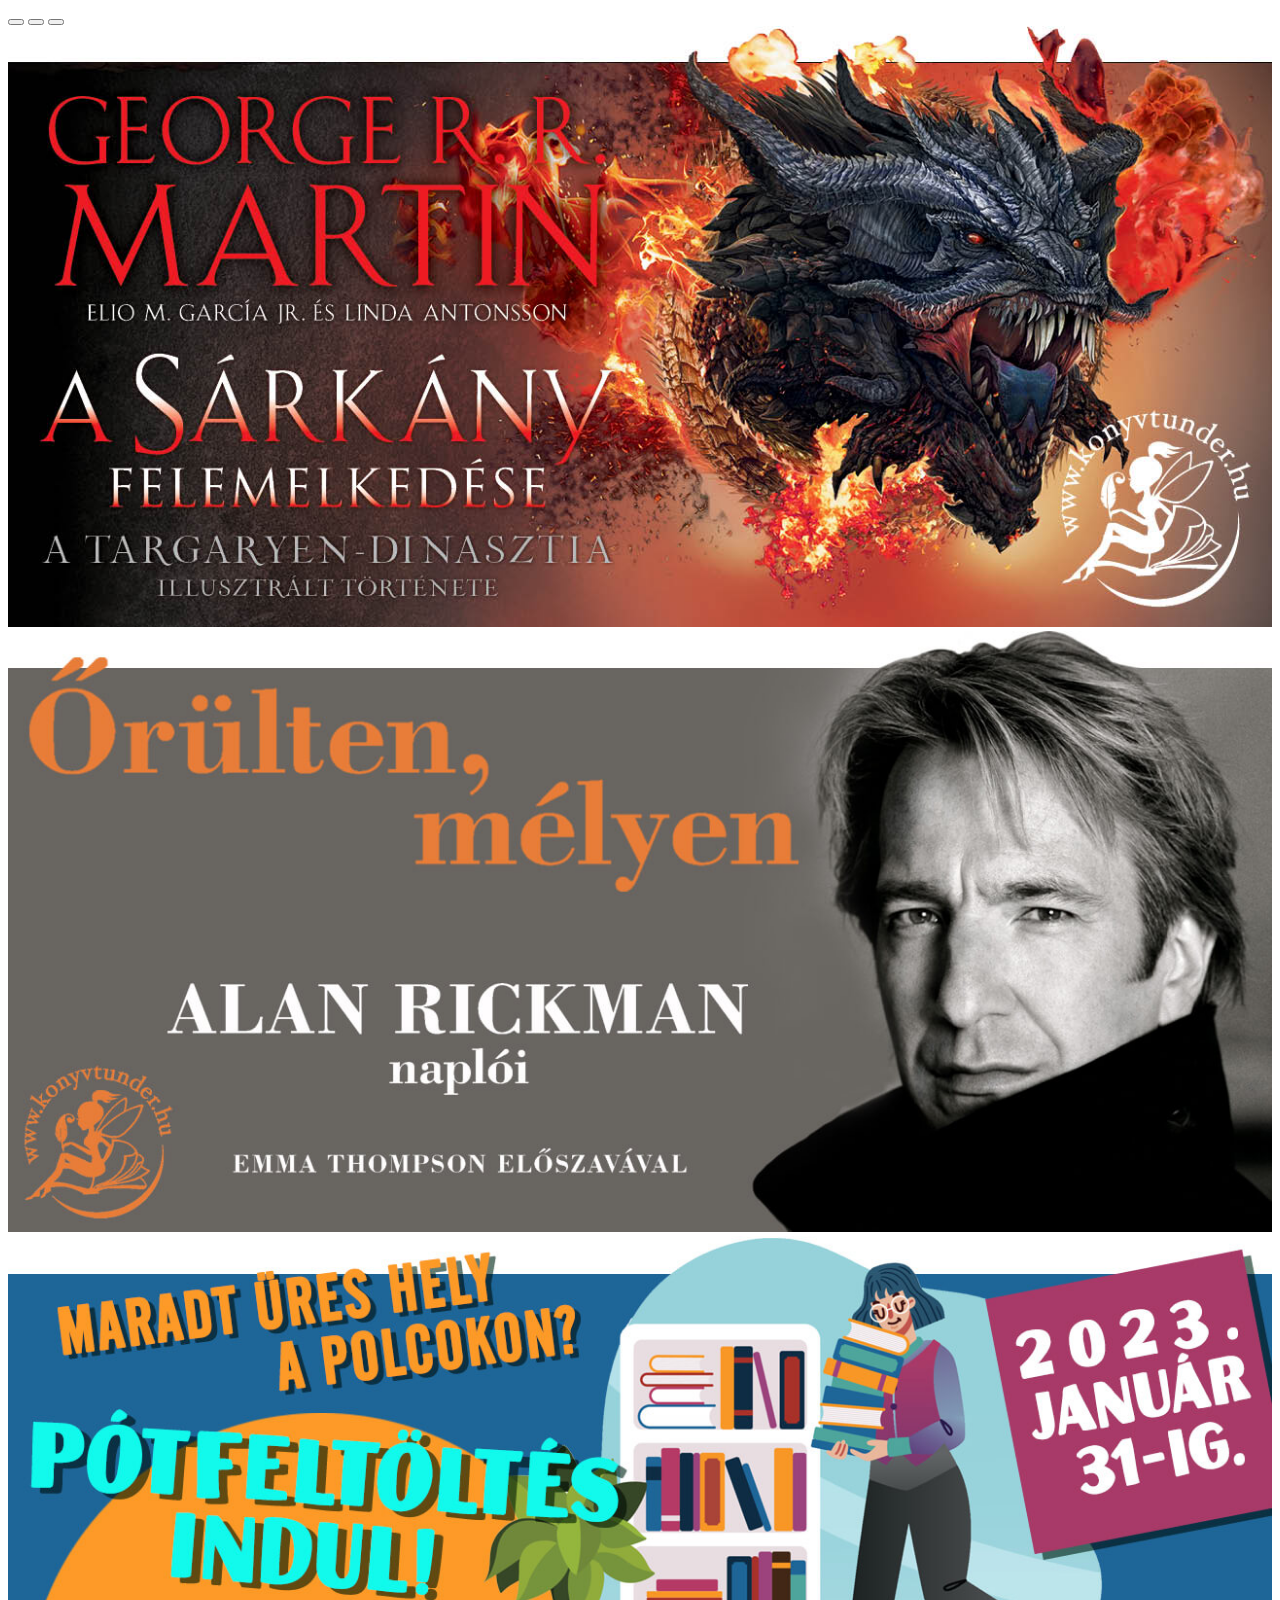
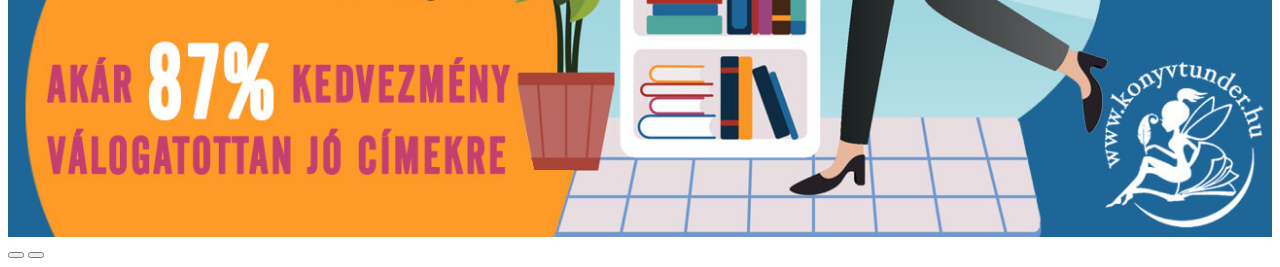
<file: index.html>
<!DOCTYPE html>
<html lang="en">
<head>
    <meta charset="UTF-8">
    <meta http-equiv="X-UA-Compatible" content="IE=edge">
    <meta name="viewport" content="width=device-width, initial-scale=1.0">
    <link rel="stylesheet"href="https://cdnjs.cloudflare.com/ajax/libs/font-awesome/6.2.1/css/all.min.css">
    <link href="https://cdn.jsdelivr.net/npm/bootstrap@5.3.0-alpha1/dist/css/bootstrap.min.css" rel="stylesheet" integrity="sha384-GLhlTQ8iRABdZLl6O3oVMWSktQOp6b7In1Zl3/Jr59b6EGGoI1aFkw7cmDA6j6gD" crossorigin="anonymous">
    <link rel="stylesheet" href="css/style.css">
    <script src="https://cdnjs.cloudflare.com/ajax/libs/jquery/3.6.1/jquery.min.js" integrity="sha512-aVKKRRi/Q/YV+4mjoKBsE4x3H+BkegoM/em46NNlCqNTmUYADjBbeNefNxYV7giUp0VxICtqdrbqU7iVaeZNXA==" crossorigin="anonymous" referrerpolicy="no-referrer"></script>
    <script src="js/common_functions.js"></script>
    <title>PA Book - Főoldal</title>
</head>
<body>

    <div id="user_navigation"></div>

    
    <div class=" container ">
        
        <div id="demo" class="carousel slide" data-bs-ride="carousel">        
            <div class="carousel-indicators">
            <button type="button" data-bs-target="#demo" data-bs-slide-to="0" class="active"></button>
            <button type="button" data-bs-target="#demo" data-bs-slide-to="1"></button>
            <button type="button" data-bs-target="#demo" data-bs-slide-to="2"></button>
            </div>        
            <div class="carousel-inner">
            <div class="carousel-item active">
                <img src="img/a-sarkany-felemelkedese-1300x618.jpg" alt="Los Angeles" class="d-block" style="width:100%">
            </div>
            <div class="carousel-item">
                <img src="img/orulten-melyen-1300x618.jpg" alt="Chicago" class="d-block" style="width:100%">
            </div>
            <div class="carousel-item">
                <img src="img/potfeltoltes-1300x618.jpg" alt="New York" class="d-block" style="width:100%">
            </div>
            </div>    
            <button class="carousel-control-prev" type="button" data-bs-target="#demo" data-bs-slide="prev">
            <span class="carousel-control-prev-icon"></span>
            </button>
            <button class="carousel-control-next" type="button" data-bs-target="#demo" data-bs-slide="next">
            <span class="carousel-control-next-icon"></span>
            </button>
        </div> 

    </div>       
    
        <div class="container">
            <div class="mt-5 row row-cols-1 row-cols-md-3 g-4" id="book_container"></div>
        </div>

    <div id="footer"></div>
   
    <script src="https://cdn.jsdelivr.net/npm/bootstrap@5.2.3/dist/js/bootstrap.bundle.min.js"></script>
    <script>
        $(document).ready(function() {
            get_book('main_page');
        });        
    
        $("#user_navigation").load("user_navigation.html");
        $("#footer").load("footer.html");
    </script> 

</body>
</html>
</file>
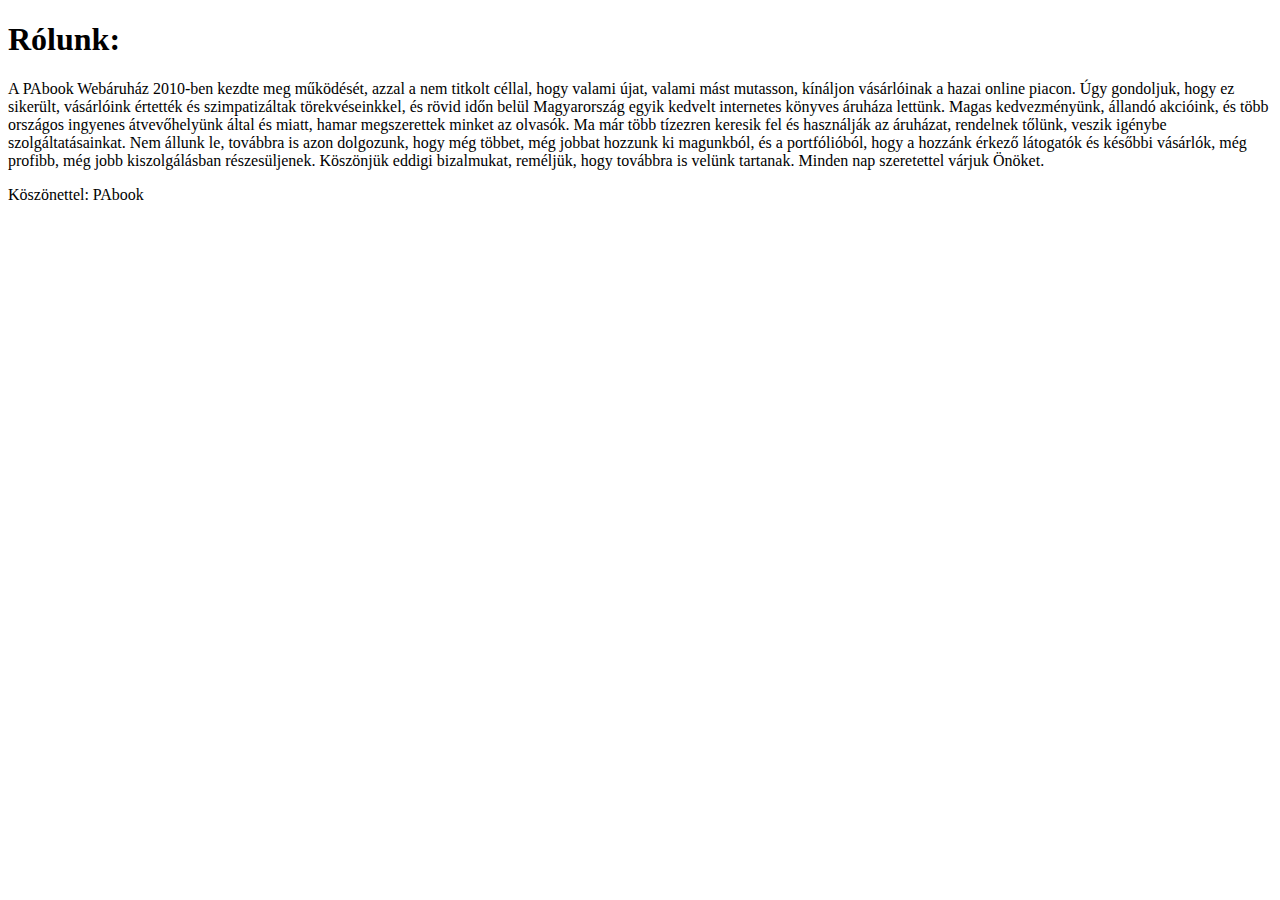
<file: about.html>
<!DOCTYPE html>
<html lang="en">
<head>
    <meta charset="UTF-8">
    <meta http-equiv="X-UA-Compatible" content="IE=edge">
    <meta name="viewport" content="width=device-width, initial-scale=1.0">
    <link rel="stylesheet"href="https://cdnjs.cloudflare.com/ajax/libs/font-awesome/6.2.1/css/all.min.css">
    <link href="https://cdn.jsdelivr.net/npm/bootstrap@5.3.0-alpha1/dist/css/bootstrap.min.css" rel="stylesheet" integrity="sha384-GLhlTQ8iRABdZLl6O3oVMWSktQOp6b7In1Zl3/Jr59b6EGGoI1aFkw7cmDA6j6gD" crossorigin="anonymous">
    <script src="https://cdnjs.cloudflare.com/ajax/libs/jquery/3.6.1/jquery.min.js" integrity="sha512-aVKKRRi/Q/YV+4mjoKBsE4x3H+BkegoM/em46NNlCqNTmUYADjBbeNefNxYV7giUp0VxICtqdrbqU7iVaeZNXA==" crossorigin="anonymous" referrerpolicy="no-referrer"></script>
    <script src="js/common_functions.js"></script>
    <title>PA Book - Rólunk</title>
</head>
<body>
    <div id="user_navigation"></div>

    <div class="container my-5 border border-2 rounded">
        <h1 class="my-3">Rólunk:</h1>
        <p>A PAbook Webáruház 2010-ben kezdte meg működését, azzal a nem titkolt céllal, hogy valami újat, valami mást mutasson, kínáljon vásárlóinak a hazai online piacon. Úgy gondoljuk, hogy ez sikerült, vásárlóink értették és szimpatizáltak törekvéseinkkel, és rövid időn belül Magyarország egyik kedvelt internetes könyves áruháza lettünk. Magas kedvezményünk, állandó akcióink, és több országos ingyenes átvevőhelyünk által és miatt, hamar megszerettek minket az olvasók. Ma már több tízezren keresik fel és használják az áruházat, rendelnek tőlünk, veszik igénybe szolgáltatásainkat. Nem állunk le, továbbra is azon dolgozunk, hogy még többet, még jobbat hozzunk ki magunkból, és a portfólióból, hogy a hozzánk érkező látogatók és későbbi vásárlók, még profibb, még jobb kiszolgálásban részesüljenek. Köszönjük eddigi bizalmukat, reméljük, hogy továbbra is velünk tartanak. Minden nap szeretettel várjuk Önöket.</p>
        <p class="mt-2 fst-italic">Köszönettel: PAbook</p>        
    </div>

    <div id="footer"></div>
   
    <script src="https://cdn.jsdelivr.net/npm/bootstrap@5.2.3/dist/js/bootstrap.bundle.min.js"></script>
    <script>
        $("#user_navigation").load("user_navigation.html");
        $("#footer").load("footer.html");
    </script> 
</body>
</html>
</file>
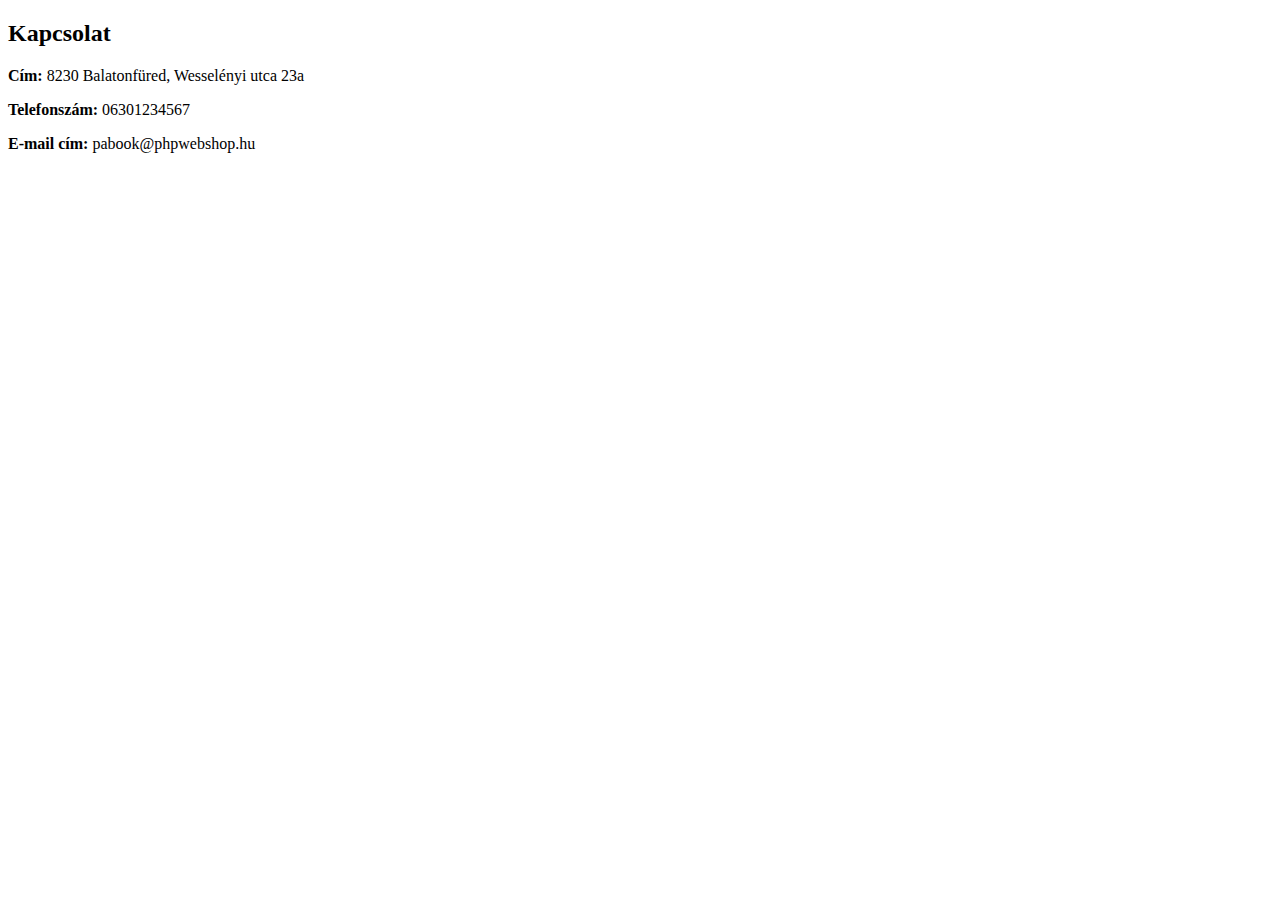
<file: cont.html>
<!DOCTYPE html>
<html lang="en">
<head>
    <meta charset="UTF-8">
    <meta http-equiv="X-UA-Compatible" content="IE=edge">
    <meta name="viewport" content="width=device-width, initial-scale=1.0">
    <link rel="stylesheet"href="https://cdnjs.cloudflare.com/ajax/libs/font-awesome/6.2.1/css/all.min.css">
    <link href="https://cdn.jsdelivr.net/npm/bootstrap@5.3.0-alpha1/dist/css/bootstrap.min.css" rel="stylesheet" integrity="sha384-GLhlTQ8iRABdZLl6O3oVMWSktQOp6b7In1Zl3/Jr59b6EGGoI1aFkw7cmDA6j6gD" crossorigin="anonymous">
    <script src="https://cdnjs.cloudflare.com/ajax/libs/jquery/3.6.1/jquery.min.js" integrity="sha512-aVKKRRi/Q/YV+4mjoKBsE4x3H+BkegoM/em46NNlCqNTmUYADjBbeNefNxYV7giUp0VxICtqdrbqU7iVaeZNXA==" crossorigin="anonymous" referrerpolicy="no-referrer"></script>
    <script src="js/common_functions.js"></script>
    <title>PA Book - Kapcsolat</title>
</head>
<body>
    
    <div id="user_navigation"></div>

    <div class="container mx-auto text-center">

        <h2 class="py-2">Kapcsolat</h2>

        <p> <strong>Cím:</strong> 8230 Balatonfüred, Wesselényi utca 23a </p>
        <p> <strong>Telefonszám:</strong> 06301234567 </p>
        <p> <strong>E-mail cím:</strong> pabook@phpwebshop.hu </p>

    </div>

    <div id="footer"></div>
   
    <script src="https://cdn.jsdelivr.net/npm/bootstrap@5.2.3/dist/js/bootstrap.bundle.min.js"></script>
    <script>
        $("#user_navigation").load("user_navigation.html");
        $("#footer").load("footer.html");
    </script> 

</body>
</html>
</file>
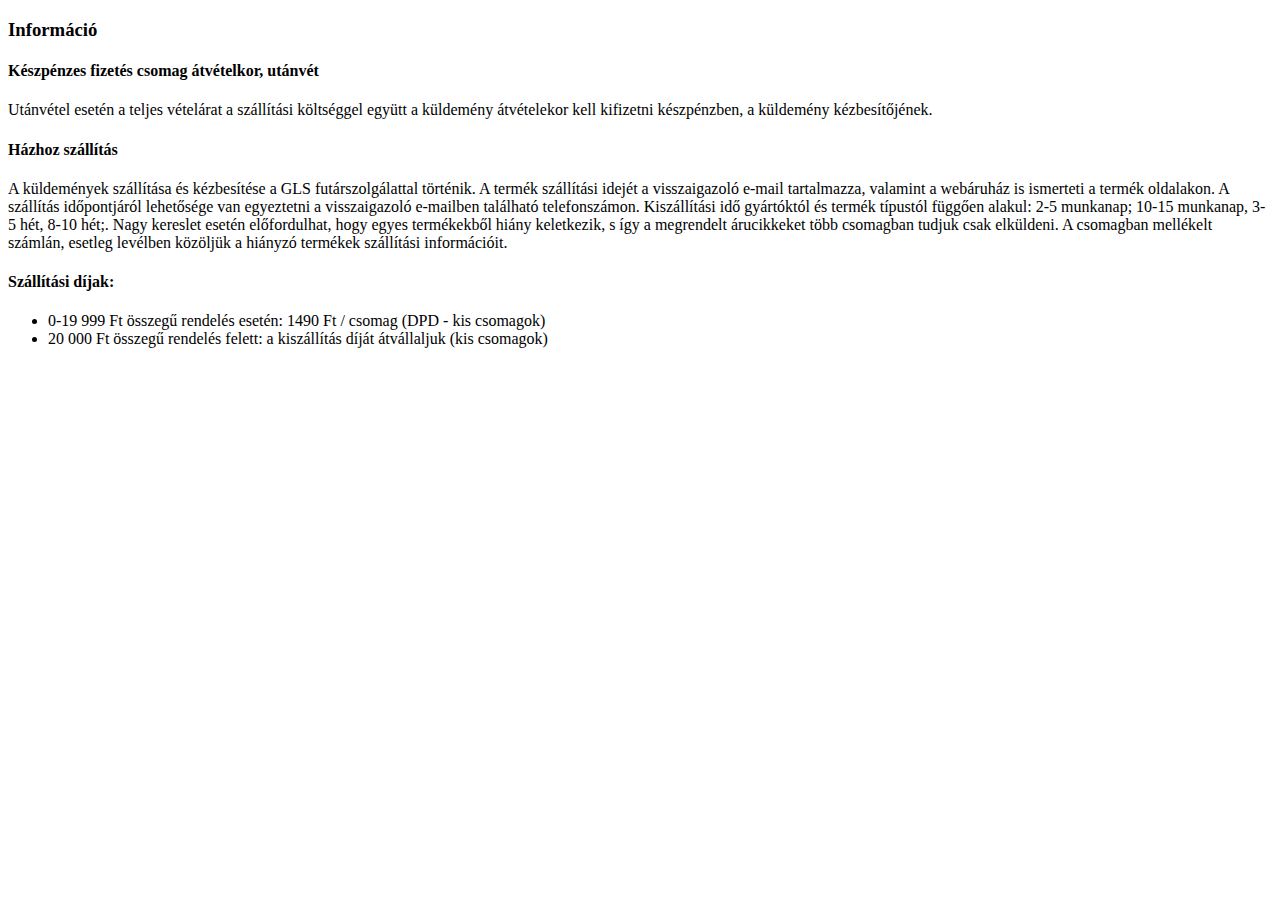
<file: info.html>
<!DOCTYPE html>
<html lang="en">
<head>
    <meta charset="UTF-8">
    <meta http-equiv="X-UA-Compatible" content="IE=edge">
    <meta name="viewport" content="width=device-width, initial-scale=1.0">
    <link rel="stylesheet"href="https://cdnjs.cloudflare.com/ajax/libs/font-awesome/6.2.1/css/all.min.css">
    <link href="https://cdn.jsdelivr.net/npm/bootstrap@5.3.0-alpha1/dist/css/bootstrap.min.css" rel="stylesheet" integrity="sha384-GLhlTQ8iRABdZLl6O3oVMWSktQOp6b7In1Zl3/Jr59b6EGGoI1aFkw7cmDA6j6gD" crossorigin="anonymous">
    <script src="https://cdnjs.cloudflare.com/ajax/libs/jquery/3.6.1/jquery.min.js" integrity="sha512-aVKKRRi/Q/YV+4mjoKBsE4x3H+BkegoM/em46NNlCqNTmUYADjBbeNefNxYV7giUp0VxICtqdrbqU7iVaeZNXA==" crossorigin="anonymous" referrerpolicy="no-referrer"></script>
    <script src="js/common_functions.js"></script>
    <title>PA Book - Információ</title>
</head>
<body>
    
    <div id="user_navigation"></div>

    <div class="container">

        <h3 class="text-center py-3">Információ</h3>

        <H4>Készpénzes fizetés csomag átvételkor, utánvét</H4>
        <p>Utánvétel esetén a teljes vételárat a szállítási költséggel együtt a küldemény átvételekor kell kifizetni készpénzben, a küldemény kézbesítőjének.</p>

        <H4>Házhoz szállítás</H4>
        <p> A küldemények szállítása és kézbesítése a GLS futárszolgálattal történik. A termék szállítási idejét a visszaigazoló e-mail tartalmazza, valamint a webáruház is ismerteti a termék oldalakon. A szállítás időpontjáról lehetősége van egyeztetni a visszaigazoló e-mailben található telefonszámon.
            
        Kiszállítási idő gyártóktól és termék típustól függően alakul: 2-5 munkanap; 10-15 munkanap, 3-5 hét, 8-10 hét;.
            
        Nagy kereslet esetén előfordulhat, hogy egyes termékekből hiány keletkezik, s így a megrendelt árucikkeket több csomagban tudjuk csak elküldeni. A csomagban mellékelt számlán, esetleg levélben közöljük a hiányzó termékek szállítási információit.</p>
        <H4>Szállítási díjak:</H4>
        <ul>
            <li>0-19 999 Ft összegű rendelés esetén: 1490 Ft / csomag (DPD - kis csomagok)</li>
            <li>20 000 Ft összegű rendelés felett: a kiszállítás díját átvállaljuk (kis csomagok)</li>           
        </ul>


    </div>

    <div id="footer"></div>
   
    <script src="https://cdn.jsdelivr.net/npm/bootstrap@5.2.3/dist/js/bootstrap.bundle.min.js"></script>
    <script>
        $("#user_navigation").load("user_navigation.html");
        $("#footer").load("footer.html");
    </script> 

</body>
</html>
</file>
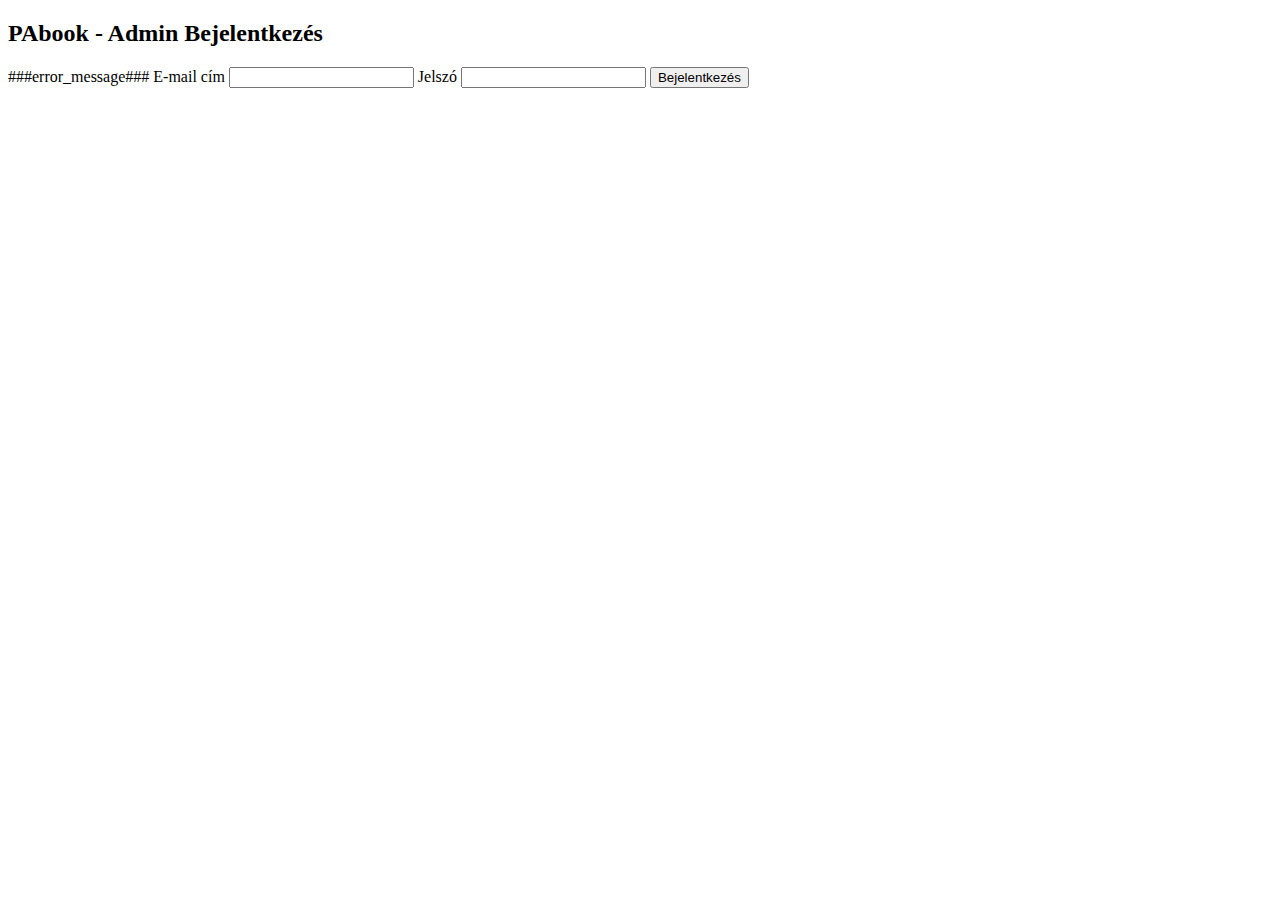
<file: admin/admin_login.html>
<!DOCTYPE html>
<html lang="en">
<head>
    <meta charset="UTF-8">
    <meta http-equiv="X-UA-Compatible" content="IE=edge">
    <meta name="viewport" content="width=device-width, initial-scale=1.0">
    <link href="https://cdn.jsdelivr.net/npm/bootstrap@5.2.1/dist/css/bootstrap.min.css" rel="stylesheet" integrity="sha384-iYQeCzEYFbKjA/T2uDLTpkwGzCiq6soy8tYaI1GyVh/UjpbCx/TYkiZhlZB6+fzT" crossorigin="anonymous">
    <title>PAbook - Admin Bejelentkezés</title>
</head>
<body>
    <div class="container mt-5">
        <form action="" method="post" class="mx-auto w-50 text-center p-5 shadow-sm">
            <h2 class="mb-5">PAbook - Admin Bejelentkezés</h2>

            <span class="mb-3 text-danger d-block">###error_message###</span>

            <label>E-mail cím</label>
            <input type="text" name="admin_email" class="form-control mb-3">

            <label>Jelszó</label>
            <input type="password" name="admin_password" class="form-control mb-3">

            <button class="btn btn-success mb-3" name="login">Bejelentkezés</button>

        </form>
    </div>
</body>
</html>
</file>
<file: css/style.css>
#book_container img {
    width: 150px;
}
#book_img{

    float: left;
    width: 60%;
    margin-top: 25px;
    display: flex;
    justify-content: center;
    overflow: auto;
}
.bookcon{
    overflow: auto;
    margin-top: 50px;
}   
.order-btn{

    display: block;
    text-align: center;
    background: rgb(69, 107, 103);
    color: papayawhip;
    text-decoration: none;
    padding: 15px 25px;
    border-radius: 8px;
    width: 180px;
    margin: 30px auto;
    border: none;
    font-size: 16px;
    cursor: pointer;    
}
</file>
